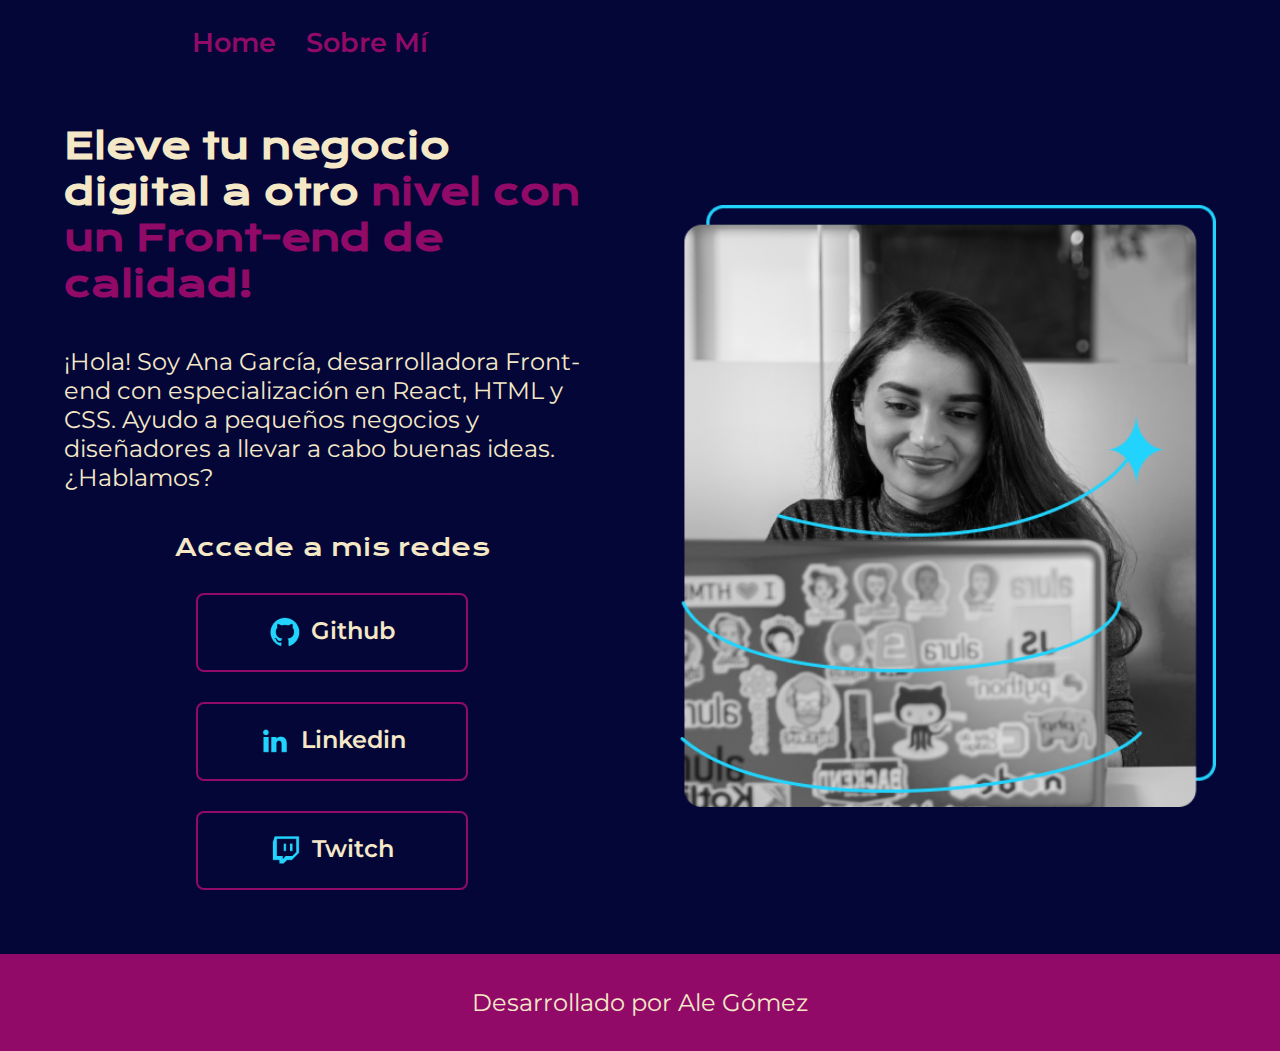
<file: index.html>
<!DOCTYPE html>
<html lang="es-mx">
<head>
    <meta charset="UTF-8" />
    <meta name="viewport" content="width=device-width, initial-scale=1.0" />
    <title>Portafolio</title>
    <link rel="stylesheet" href="styles/style.css">
</head>
<body>
    <header class="header">
        <nav class="header_menu">
            <a class="header_menu_link" href="index.html">Home</a>
            <a class="header_menu_link" href="about.html">Sobre Mí</a>
        </nav>
    </header>
    <main class="presentacion">
        <section class="presentacion_contenido">
        <h1 class="presentacion_contenido_titulo">Eleve tu negocio digital a otro <strong class="titulo_destaque">nivel con un Front-end de calidad!</strong></h1>
        <p class="presentacion_contenido_texto">
            ¡Hola! Soy Ana García, desarrolladora Front-end con especialización en React, HTML y CSS. Ayudo a pequeños negocios y diseñadores a llevar a cabo buenas ideas. ¿Hablamos?
        </p>
        <div class="presentacion_enlaces">
            <h2 class="presentacion_enlacces_subtitulo">Accede a mis redes</h2>
            <a class="presentacion_enlaces_link" href="https://github.com/">
                <img src="assets/github.png" alt="">Github</a>
            <a class="presentacion_enlaces_link" href="https://github.com/">
                <img src="assets/linkdn.png" alt=""> Linkedin</a>
            <a class="presentacion_enlaces_link" href="hhttps://github.com/">
                <img src="assets/twich.png" alt="">  Twitch</a>
        </div>
        
        
        </section>
        <img class="presentacion_imagen" src="/assets/Imagem.png" alt="Imagen de Ana García trabajando">
    </main>
    <footer class="footer">
        <p class="footer_texto">Desarrollado por Ale Gómez</p>
    </footer>
</body>
</html>
</file>
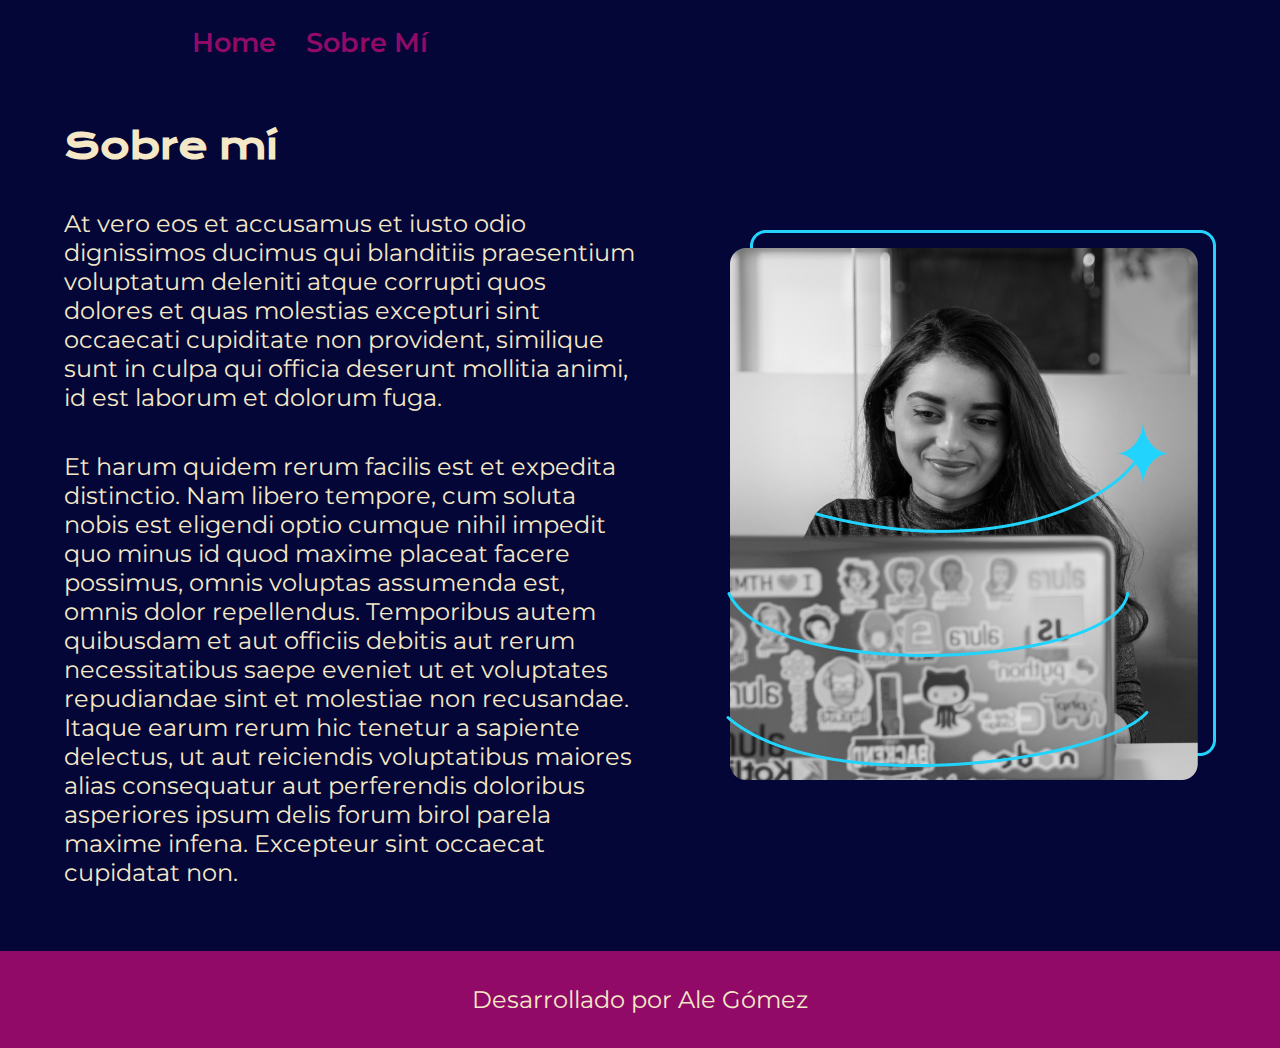
<file: about.html>
<!DOCTYPE html>
<html lang="es-mx">
<head>
    <meta charset="UTF-8" />
    <meta name="viewport" content="width=device-width, initial-scale=1.0" />
    <title>Sobre Mí</title>
    <link rel="stylesheet" href="styles/style.css">
</head>
<body>
    <header class="header">
        <nav class="header_menu">
            <a class="header_menu_link" href="index.html">Home</a>
            <a class="header_menu_link" href="about.html">Sobre Mí</a>
        </nav>
    </header>
    <main class="presentacion">
        <section class="presentacion_contenido">
            <h1 class="presentacion_contenido_titulo">Sobre mí</h1>
            <p class="presentacion_contenido_texto">At vero eos et accusamus et iusto odio dignissimos ducimus qui blanditiis praesentium voluptatum deleniti atque corrupti quos dolores et quas molestias excepturi sint occaecati cupiditate non provident, similique sunt in culpa qui officia deserunt mollitia animi, id est laborum et dolorum fuga.</p>
            <p class="presentacion_contenido_texto">Et harum quidem rerum facilis est et expedita distinctio. Nam libero tempore, cum soluta nobis est eligendi optio cumque nihil impedit quo minus id quod maxime placeat facere possimus, omnis voluptas assumenda est, omnis dolor repellendus. Temporibus autem quibusdam et aut officiis debitis aut rerum necessitatibus saepe eveniet ut et voluptates repudiandae sint et molestiae non recusandae. Itaque earum rerum hic tenetur a sapiente delectus, ut aut reiciendis voluptatibus maiores alias consequatur aut perferendis doloribus asperiores ipsum delis forum birol parela maxime infena. Excepteur sint occaecat cupidatat non.</p>
        </section>
        <img src="/assets/Imagem.png" alt="Imagen de Ana García trabajando">
    </main>
    <footer class="footer">
        <p class="footer_texto">Desarrollado por Ale Gómez</p>
    </footer>
    
</body>
</html>
</file>
<file: styles/style.css>
@import url('https://fonts.googleapis.com/css2?family=Krona+One&family=Montserrat:ital,wght@0,100..900;1,100..900&display=swap');

:root{
    --color-primario: #030637;
    --color-secundario: #F5E8C7;
    --color-terciario: #910A67;
    --color-hover: #3C0753;

    --fuente-monserrat: 'Montserrat', sans-serif;
    --fuente-krona: 'Krona One', sans-serif;

}

* {
    margin: 0;
    padding: 0;
    }

body{
    background-color: var(--color-primario);
    color: var(--color-secundario);
    box-sizing: border-box;
}

.header{
    padding: 2% 0% 0% 15%;
}

.header_menu{
    display: flex;
    gap: 30px;
}

.header_menu_link{
    font-family: var(--fuente-monserrat);
    font-size: 27px;
    font-weight: 600;
    text-decoration: none;
    color: var(--color-terciario);
}

.titulo_destaque{
    color: var(--color-terciario);
}

.presentacion{
    display: flex;
    align-items: center;
    margin: 5% 5%;
    justify-content: space-between;
    gap: 80px;
}

.presentacion_contenido{
    width: 50%;
    display: flex;
    flex-direction: column;
    gap: 40px;
}

.presentacion_contenido_titulo{
    font-family: var(--fuente-krona);
    font-size: 2.25rem;
}

.presentacion_contenido_texto{
    font-family: var(--fuente-monserrat);
    font-size: 1.5rem;
}



.presentacion_enlaces{
    display: flex;
    justify-content: space-between;
    flex-direction: column;
    align-items: center;
    gap: 30px;
}

.presentacion_enlacces_subtitulo{
    font-family: var(--fuente-krona);
    font-size: 1.5rem;
    font-weight: 400;
}
.presentacion_enlaces_link{
    width: 50%;
    text-align: center;
    padding: 21.5px 0;
    border-radius: 8px;
    font-family: var(--fuente-monserrat);
    font-size: 1.5rem;
    font-weight: 600;
    text-decoration: none;
    color: var(--color-secundario);
    border: 2px solid var(--color-terciario);
    display: flex;
    justify-content: center;
    gap: 10px;
}

.presentacion_enlaces_link:hover{
    background-color: var(--color-hover);
}

.presentacion_imagen{
    width: 50%;
}

.footer{
    text-align: center;
    padding: 34px ;
    background-color: var(--color-terciario);
    font-family: var(--fuente-monserrat);
    font-size: 1.5rem;
    font-weight: 400;
}

@media (max-width: 1200px ){
    .header{
        padding: 5%;
    }
    .header_menu{
        justify-content: center;
    }

    .presentacion{
        flex-direction: column-reverse;
        padding: 5%;
    }
    .presentacion_contenido{
        width: 100%;

    }
    

}
</file>
